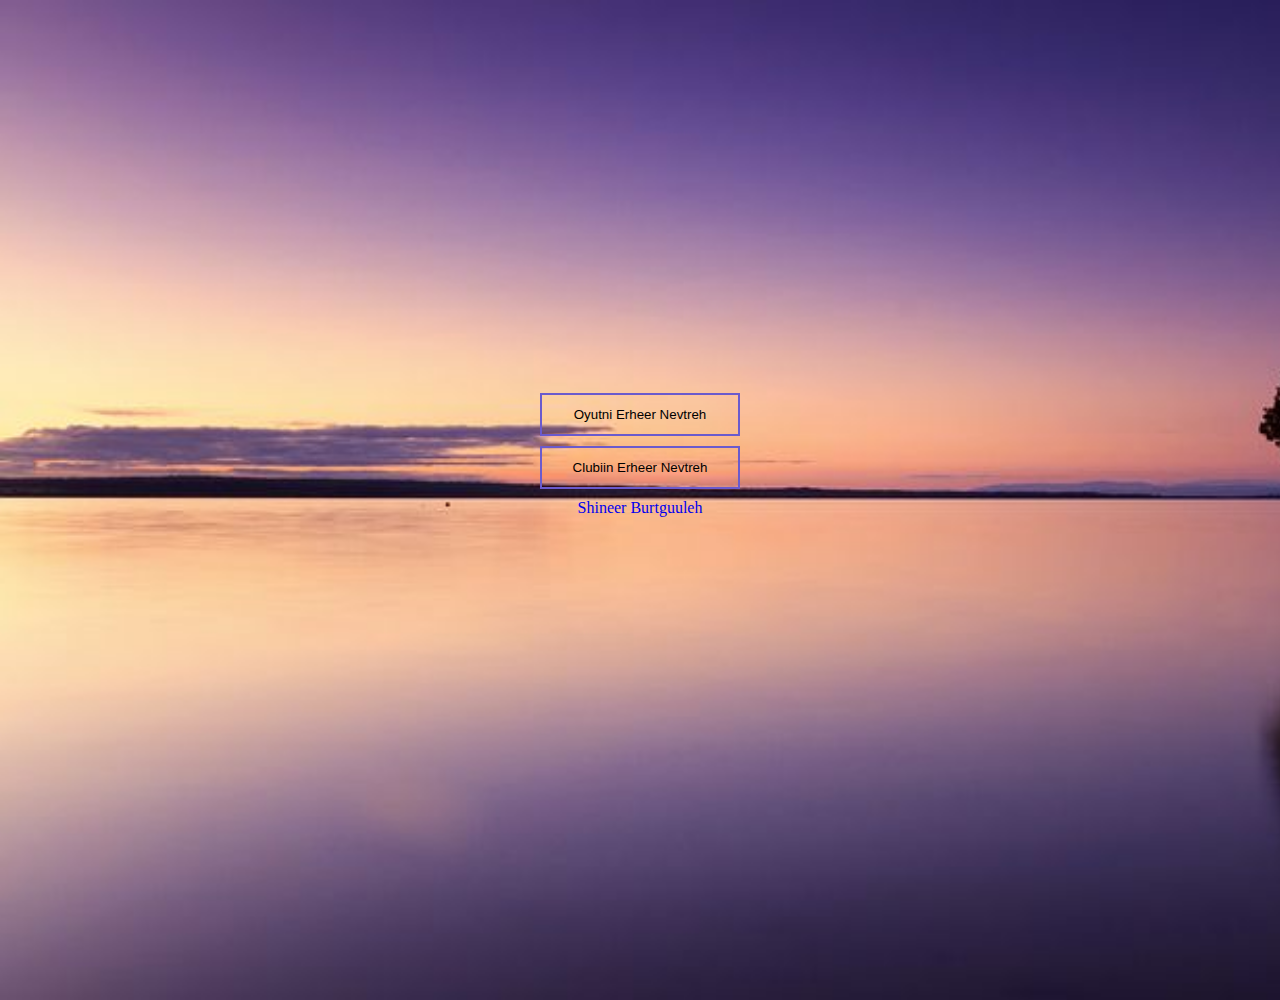
<file: index.html>
<!doctype html>
<html lang="en">
    <head>
        <link rel="stylesheet" href="index.css">
        <title>Index</title>
    </head>
    <body>
        <div class="middle">
            <a href="nevtreh.html"><button class="btn btn1">Oyutni Erheer Nevtreh</button></a>
            <a href="nevtreh.html"><button class="btn btn2">Clubiin Erheer Nevtreh</button></a>
            <a href="burtguuleh.html">Shineer Burtguuleh</a>
        </div>
    </body>
</html>
</file>
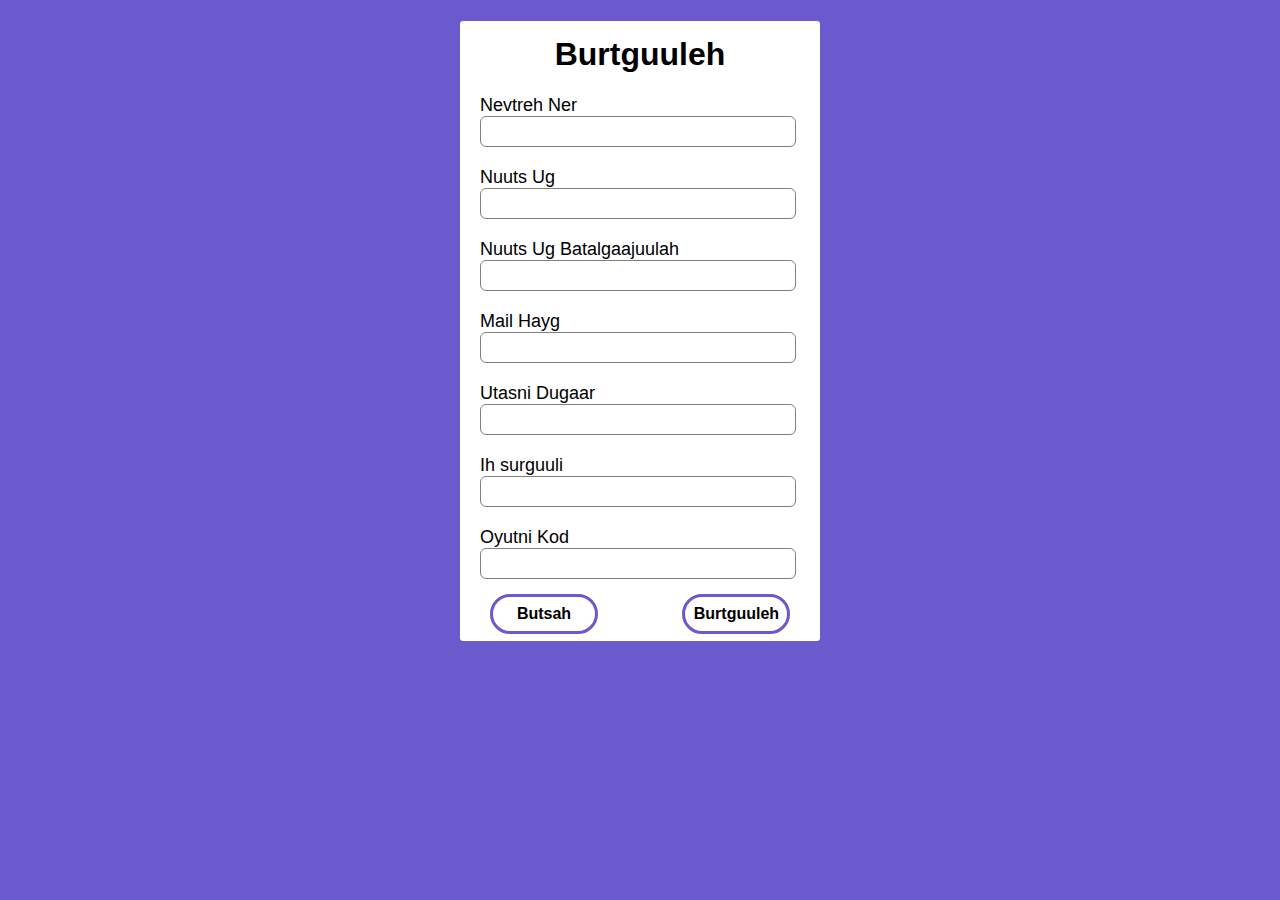
<file: burtguuleh.html>
<!DOCTYPE html>
<html lang="en">
    <head>
        <title>
            Burtguuleh
        </title>
        <link rel="stylesheet" href="burtguuleh.css">
    </head>
    <body>
        <div class="signup">
            <h1>
                Burtguuleh
            </h1>
            <form>
                <label> Nevtreh Ner</label>
                <input type="text" placeholder="">
                <label>Nuuts Ug</label>
                <input type="password" placeholder="">
                <label>Nuuts Ug Batalgaajuulah</label>
                <input type="password" placeholder="">
                <label>Mail Hayg</label>
                <input type="email" placeholder="">
                <label>Utasni Dugaar</label>
                <input type="number" placeholder="">
                <label>Ih surguuli</label>
                <input type="text" placeholder="">
                <label>Oyutni Kod</label>
                <input type="text" placeholder="">
            </form>
            <a href="index.html"><button class="btn btn1">Butsah</button></a>
            <a href="index.html"><button class="btn btn2">Burtguuleh</button></a>
        </div>
    </body>
</html>
</file>
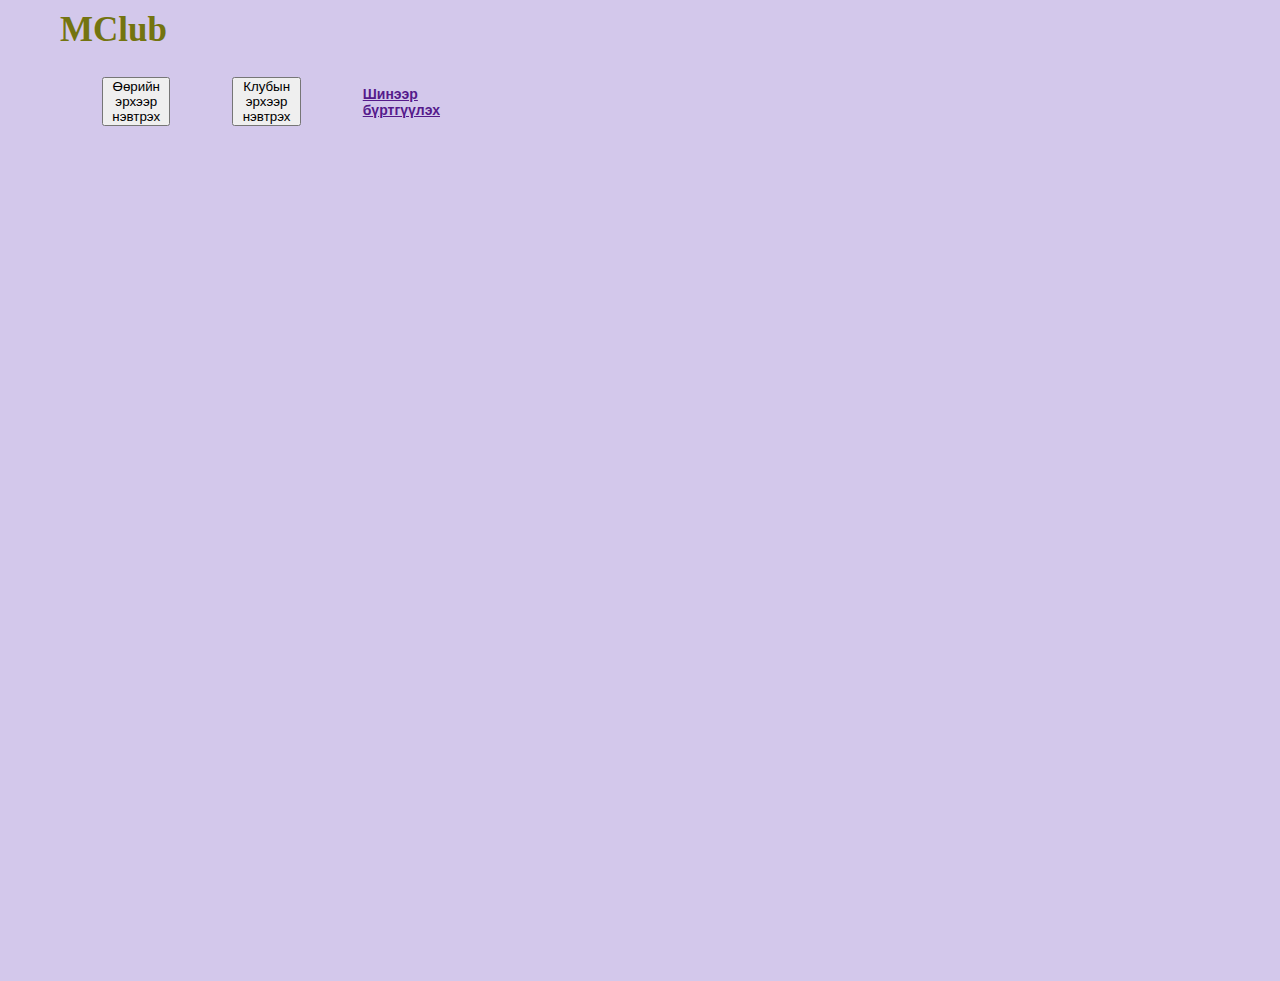
<file: Homepage.html>
<!DOCTYPE html>
<html lang="en">
  <head>
    <title>Webpage Design</title>
    <link rel="stylesheet" href="homeStyle.css">
  </head>
  <body>
    <div class="main">
      <div class="navbar">
        <div class="icon">
          <h2 class="logo">MClub</h2>
          <div class="menu">
            <ul>
            <li><button onclick="location.href = 'https://example.com/page2';">Өөрийн эрхээр нэвтрэх</button></li>
            <li><button onclick=>Клубын эрхээр нэвтрэх</button></li>
            <li><a href="">Шинээр бүртгүүлэх</a></li>
            </ul>
            </div>
        </div>    
        </div>
      </div>
      
  </body>
</html>
</file>
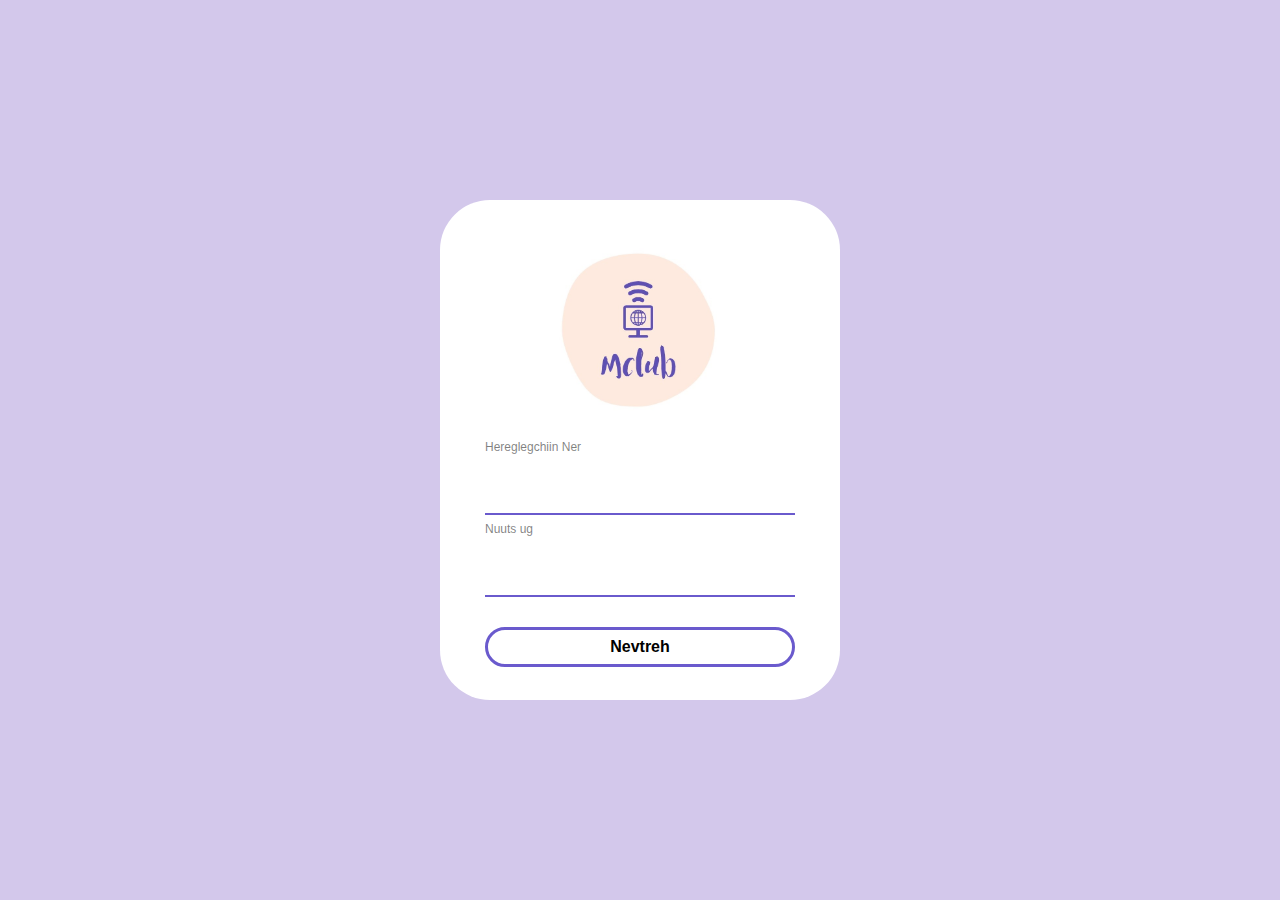
<file: nevtreh.html>
<!doctype html>
<html lang="en">
    <head>
        <link rel="stylesheet" href="nevtreh.css">
        <title>Nevtreh</title>
    </head>
    <body>
        <section>
            <div class="form-box">
                <div class="form-value">
                    <form action="">
                        <div class="image"><img src="HCI-Club-Logo.jpg" alt=""></div>
                        <div class="inputbox">
                            <input type="" placeholder=" " required>
                            <label for="">Hereglegchiin Ner</label>
                        </div>
                        <div class="inputbox">
                            <input type="password" placeholder=" " required>
                            <label for="">Nuuts ug</label>
                        </div>
                        <button>Nevtreh</button>
                    </form>
                </div>
            </div>
        </section>
    </body>
</html>
</file>
<file: index.css>
body{
    margin: 0;
    padding: 0;
    background: url('HCI-IMAGE-1.jpg')no-repeat;
    height: 1000px;
    background-size: cover;

}
a{
    text-decoration: none;
}
.middle{
    position: absolute;
    top: 50%;
    left: 50%;
    transform: translate(-50%,-50%);
    text-align: center;
    display: block;
}
.btn{
    background: none;
    border: 2px solid slateblue;
    font-family: "montserrat",sans-serif;
    padding: 12px 20px;
    min-width: 200px;
    margin: 10px;
    cursor: pointer;
    transition: color 0.4s linear;
    position: relative;
    display: block;
}
.btn:hover{
    color: #fff;
}
.btn::before{
    content: "";
    position: absolute;
    left: 0;
    top: 0;
    width: 100%;
    height: 100%;
    background: slateblue;
    z-index: -1;
    transition: transform 0.5s;
    transform-origin: 0 0;
    transition-timing-function: cubic-bezier(0.5, 1.6, 0.4, 0.7);
}
.btn1::before{
    transform: scaleX(0);
}
.btn2::before{
    transform: scaleY(0);
}
.btn1:hover::before{
    transform: scaleX(1);
}
.btn2:hover::before{
    transform: scaleY(1);
}
</file>
<file: burtguuleh.css>
body{
    background-color: slateblue;
    font-family: 'Roboto',sans-serif;
}
.signup{
    width: 360px;
    height: 620px;
    margin: auto;
    margin-top: 20px;
    background-color: white;
    border-radius: 3px;
}
a{
    text-decoration: none;
}
.btn{
    margin: 0 20px;
    width: 30%;
    top: 15px;
    height: 40px;
    border-radius: 40px;
    background: white;
    border: solid;
    border-color: slateblue;
    outline: none;
    cursor: pointer;
    font-size: 1em;
    font-weight: 600;
    position: relative;
    display: inline;
    text-align: center;
}
.btn1{
    left: 10px;
}
.btn2{
    left:50px;
}
h1{
    text-align: center;
    padding-top: 15px;
}
form{
    width: 300px;
    margin-left: 20px;
}
form label{
    display: flex;
    margin-top: 20px;
    font-size: 18px;
}
form input{
    width: 100%;
    padding: 7px;
    border: none;
    border: 1px solid gray;
    border-radius: 6px;
    outline: none;
}
input[type="button"]{
    width: 320px;
    height: 35px;
    margin-top: 20px;
    border: none;
    background-color: slateblue;
    color: white;
    font-size: 18px;
}
</file>
<file: homeStyle.css>
*{
    margin: 0;
    padding: 0;
}
.main{
    width: 100%;
    background-color: #D3C8EB;
    background-position: center;
    background-size: cover;
    height: 109vh;
}
.navbar{
    width: 1200px;
    height: 75px;
    margin:auto;
}
.icon{
    width: 200px;
    float: left;
    height: 70px;
}
.logo{
    color: rgb(116, 116, 16);
    font-size: 35px;
    font-family: Roboto;
    padding-left: 20px;
    float: left;
    padding-top: 10px;
    

    
}
.menu{
    width: 400px;
    float: left;
    height: 70px;
    text-emphasis-color: salmon;
}

ul{
    float: left;
    display: flex;
    justify-content: center;
    align-items: center;
    color: salmon;
}

ul li{
    list-style: none;
    margin-left: 62px;
    margin-top: 27px;
    font-size: 14px;
}
ul li{
    text-decoration: none;
    color: #fff;
    font-family: Arial;
    font-weight: bold;
    transition: 0.4s ease-in-out;

}
ul li a:hover{
    color: salmon;
}
</file>
<file: nevtreh.css>
@import url('https://fonts.googleapis.com/css2?family=Roboto:wght@300&display=swap');
*{
    margin: 0;
    padding: 0;
    font-family: sans-serif;
}
section{
    display: flex;
    justify-content: center;
    align-items: center;
    min-height: 100vh;
    width: 100%;
    background: #D3C8EB;

} 
.form-box{
    position: relative;
    width: 400px;
    height: 500px;
    background: white;
    border-radius: 50px;
    display: flex;
    justify-content: center;
    align-items: center; 
}
.image{
    position: relative;
    display: flex;
    left: 50px;
    width: 200px;
    height: 200px;
    border-radius: 100%;
}
.inputbox{
    position:relative;
    margin: 30px 0;
    width: 310px;
    border-bottom: 2px solid slateblue;
}
.inputbox label{
    position: absolute;
    top: 50%; 
    left: 5px;
    transform: translateY(-50%);
    color: black;
    font-size: 1em;
    pointer-events: none;
    transition: .5s;
}
 input:focus ~ label,
 input:valid ~ label,
 input:not([value=""]) ~ label {
  top: -1rem;
  left: 0;
  color: rgba(0, 0, 0, 0.5);
  font-size: 0.75rem;
}
.inputbox input{
    width: 100%;
    height: 50px;
    background: transparent;
    border: none;
    outline: none;
    font-size: 1em ;
    padding: 0 35px 0 5px;
    color: slateblue;
}
button{
    width: 100%;
    height: 40px;
    border-radius: 40px;
    background: white;
    border: solid;
    border-color: slateblue;
    outline: none;
    cursor: pointer;
    font-size: 1em;
    font-weight: 600;
}
button :hover{
    background-color: slateblue;
}
button:active{
  background-color: slateblue;
  box-shadow: 0 5px #666;
  transform: translateY(4px);
}
</file>
